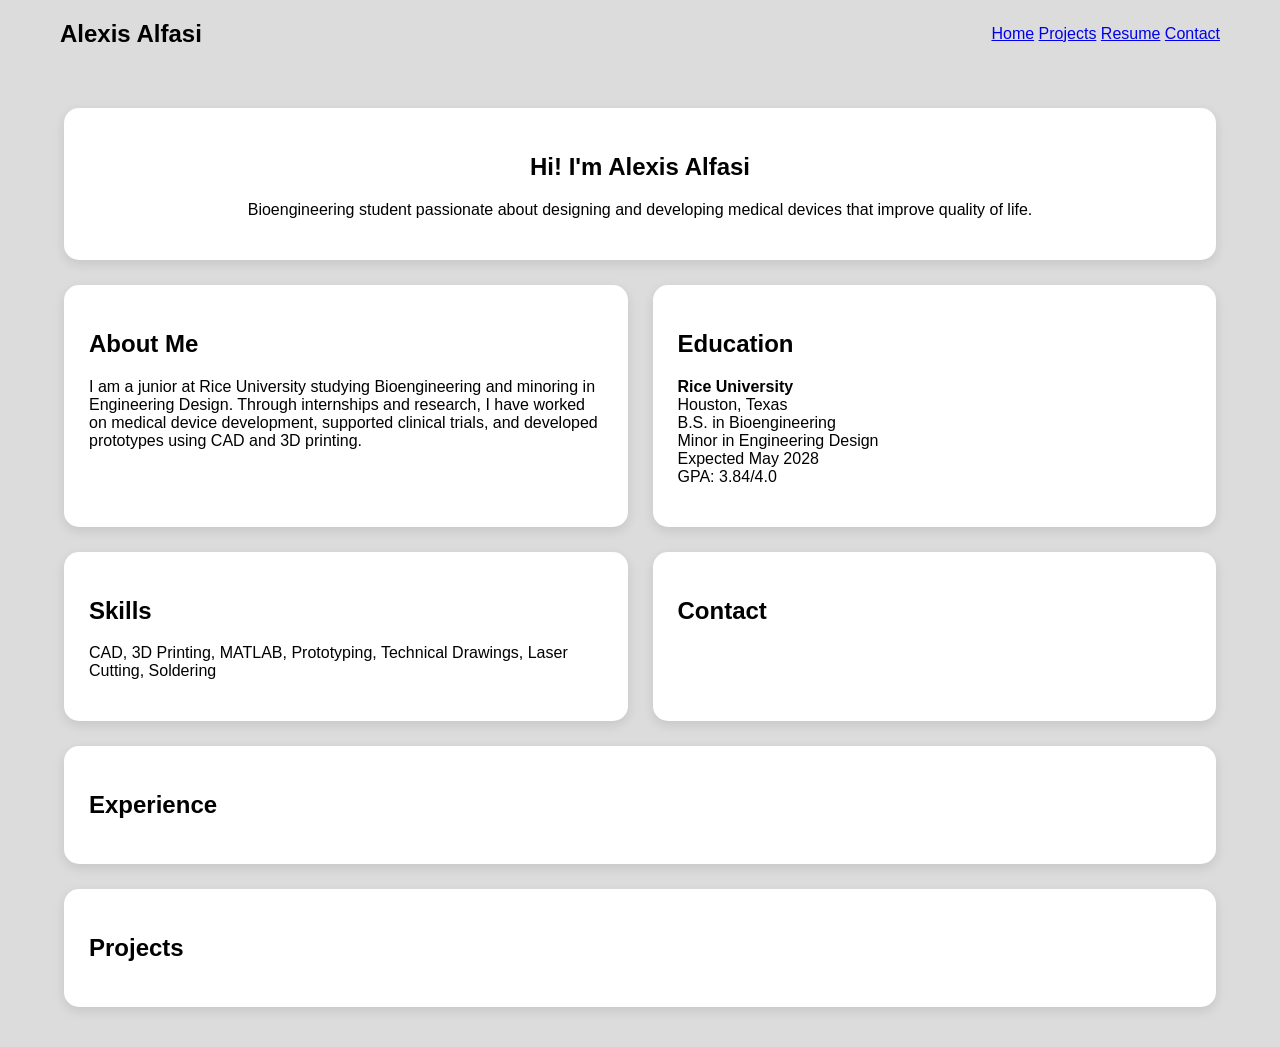
<file: index.html>
<!DOCTYPE html>
<html>
<head>
   <title>Alexis Alfasi</title>
       <link rel="stylesheet" href="style.css">
</head>

<body>
<nav>
    <h2>Alexis Alfasi</h2>

    <div class="links">
        <a href="index.html">Home</a>
        <a href="projects.html">Projects</a>
        <a href="resume.html">Resume</a>
        <a href="contact.html">Contact</a>
    </div>
</nav>

<main class="container">

    <section class="card hero">
        <h1>Hi! I'm Alexis Alfasi</h1>
        <p>Bioengineering student passionate about designing and developing medical devices that improve quality of life.</p>
    </section>

    <section class="card">
        <h1>About Me</h1>
        <p>
            I am a junior at Rice University studying Bioengineering and minoring in Engineering Design.
            Through internships and research, I have worked on medical device development, supported clinical
            trials, and developed prototypes using CAD and 3D printing.
        </p>
    </section>

    <section class="card">
        <h1>Education</h1>
        <p>
            <strong>Rice University</strong><br>
            Houston, Texas<br>
            B.S. in Bioengineering<br>
            Minor in Engineering Design<br>
            Expected May 2028<br>
            GPA: 3.84/4.0
        </p>
    </section>

    <section class="card">
        <h1>Skills</h1>
        <p>
            CAD, 3D Printing, MATLAB, Prototyping, Technical Drawings,
            Laser Cutting, Soldering
        </p>
    </section>

    <section class="card">
        <h1>Contact</h1>
    </section>

    <section class="card wide">
        <h1>Experience</h1>
    </section>

    <section class="card wide">
        <h1>Projects</h1>
    </section>

</main>

</body>
</file>
<file: style.css>
nav {
    position: sticky;
    display: flex;
    top: 0;
    justify-content: space-between;
    align-items: center;
    padding: 20px 60px;
}

nav h2 {
    margin: 0;
}

body {
    font-family: Arial, Helvetica, sans-serif;
    background: gainsboro;
    margin: 0;
}

.container {
    width: 90%;
    max-width: 1200px;
    margin: 40px auto;

    display: grid;
    grid-template-columns: repeat(2, 1fr);
    gap: 25px;
}

.card {
    background: white;
    border-radius: 15px;
    padding: 25px;
    box-shadow: 0 4px 12px rgba(0,0,0,0.1);
}

.hero {
    grid-column: 1 / 3;
    text-align: center;
}

.wide {
    grid-column: 1 / 3;
}
</file>
